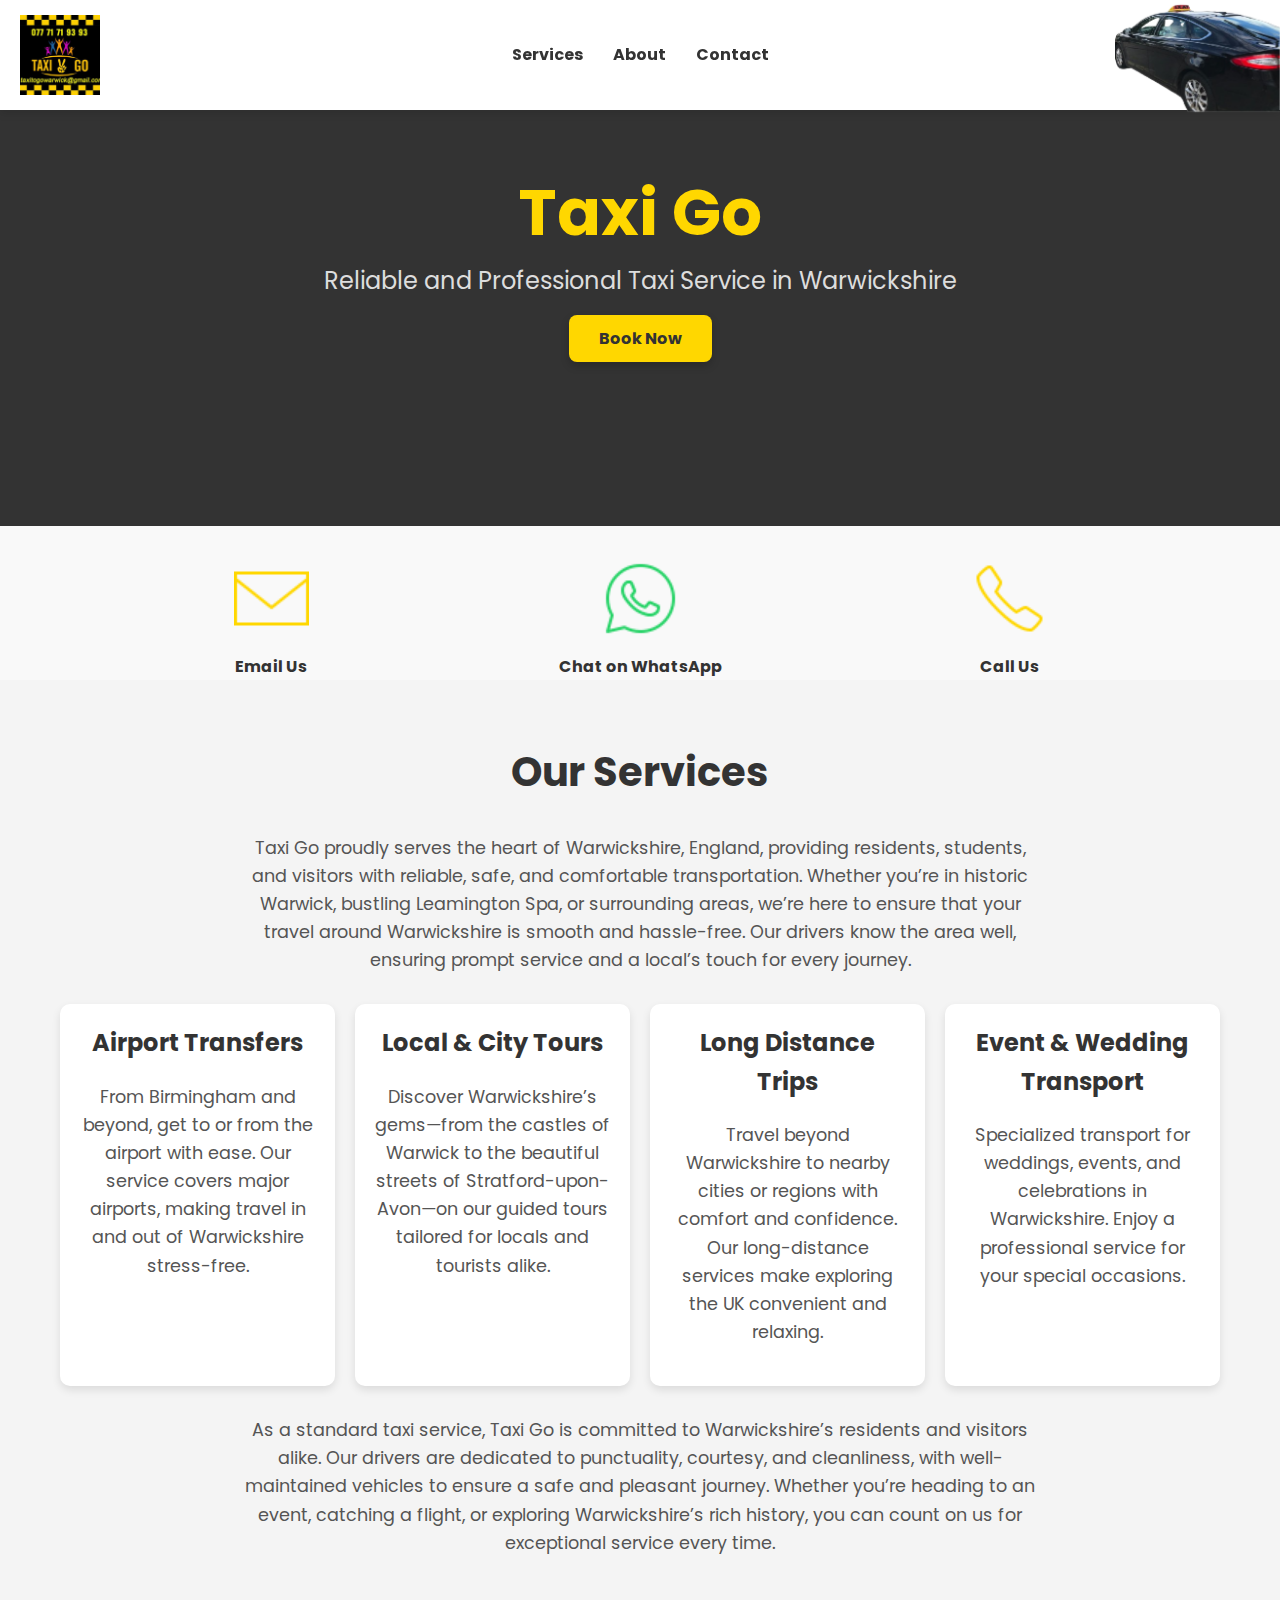
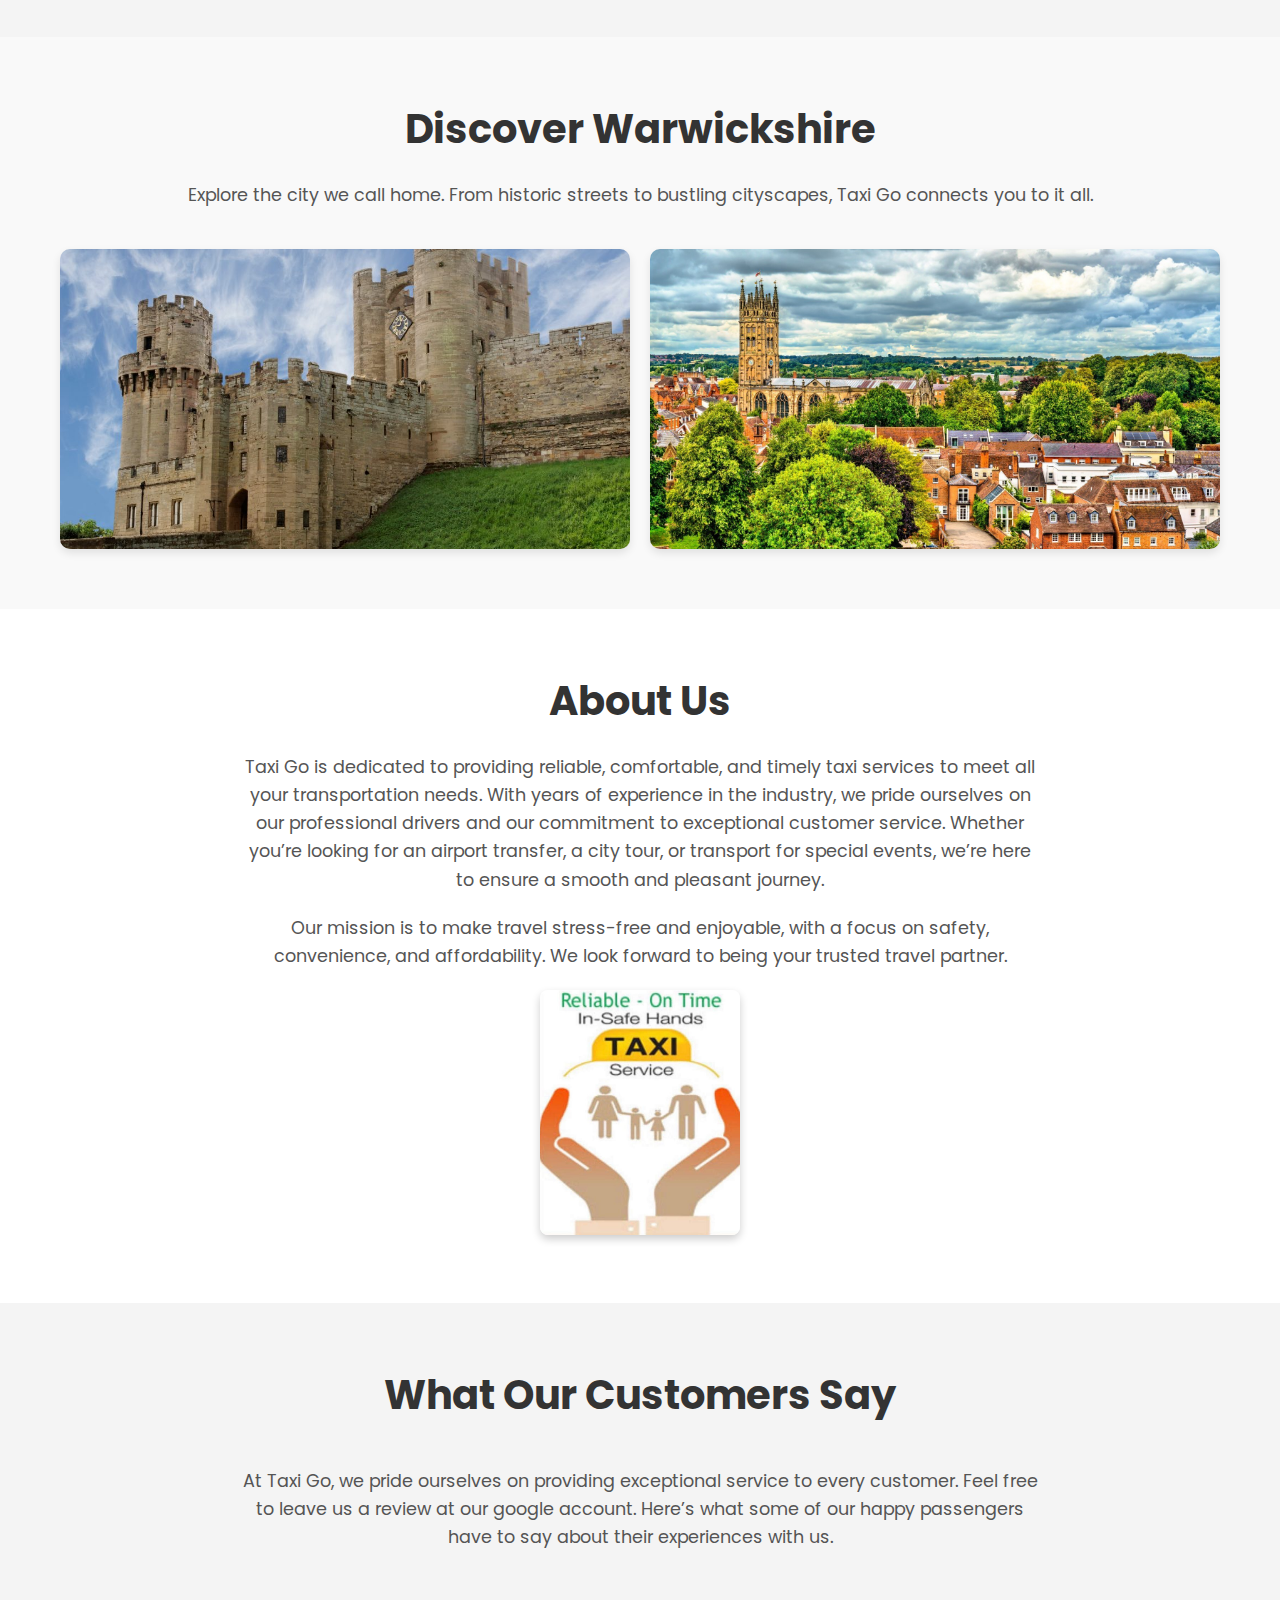
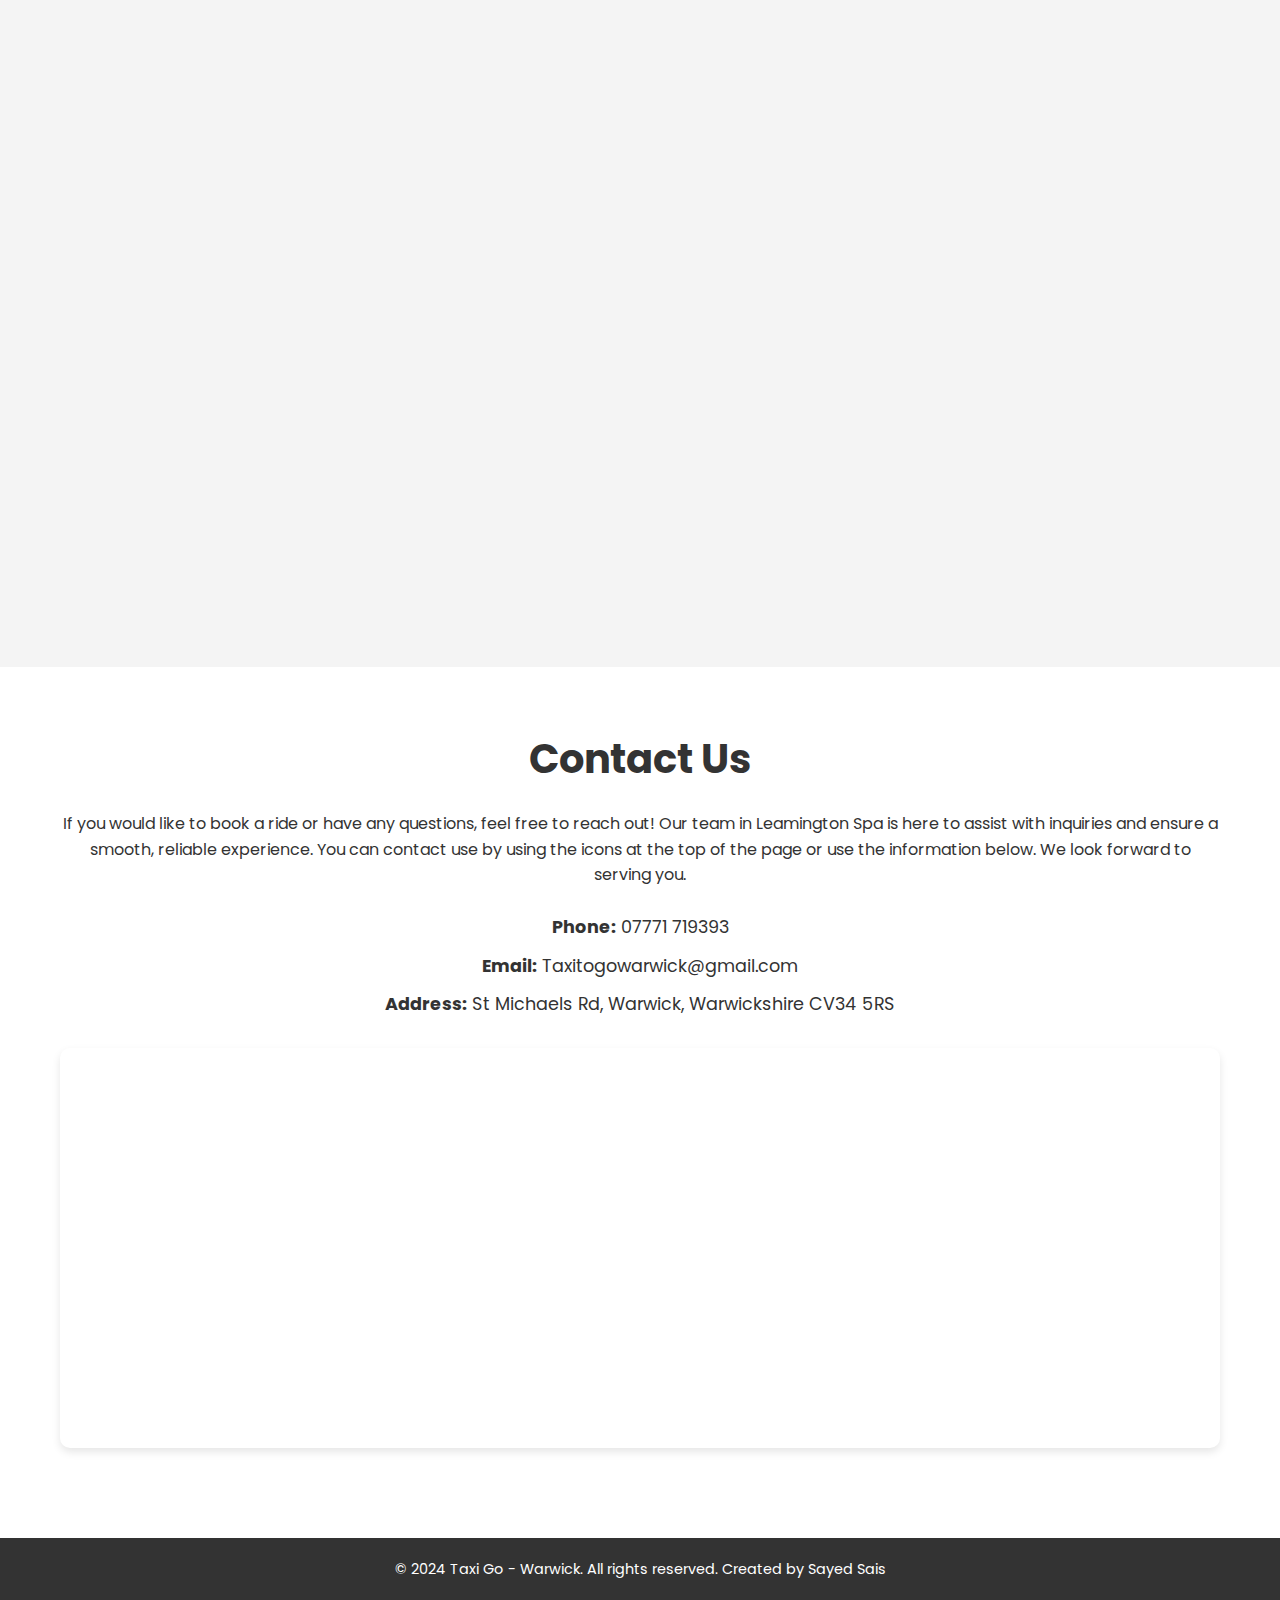
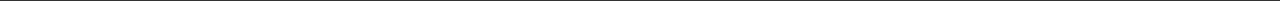
<file: index.html>
<!DOCTYPE html>
<html lang="en">
<head>
  <meta charset="UTF-8">
  <meta name="viewport" content="width=device-width, initial-scale=1.0">
  <meta name="description" content="Taxi Go offers reliable and professional taxi services in Warwick and Warwickshire. Book now for airport transfers, local tours, and long-distance trips.">
  <meta name="keywords" content="taxi service Warwick, airport transfers Warwick, Warwickshire taxi service, Warwick tours, long-distance taxis, affordable taxi Warwick, Warwick transport">
  <meta name="author" content="Taxi Go - Warwick">

  <meta name="geo.region" content="GB-ENG">
  <meta name="geo.placename" content="Warwick, Warwickshire">
  <meta name="geo.position" content="52.2832;-1.5849">
  <meta name="ICBM" content="52.2832, -1.5849">

  
  
  <title>Taxi Go - Warwick</title>
  <link rel="stylesheet" href="styles/styles.css">
  <link href="https://fonts.googleapis.com/css2?family=Poppins:wght@300;400;600&display=swap" rel="stylesheet">
</head>
<body>

  <!-- Navigation Bar -->
  <div class="navbar">
    <div class="logo">
        <img src="images/logo.png" alt="logo">
    </div>
    <div class="menu">
        <a href="#services">Services</a>
        <a href="#about">About</a>
        <a href="#contact">Contact</a>
    </div>
    <div class="right-image">
        <img src="images/car.png" alt="Right Side Image">
    </div>
</div>


  <section id="main-title" class="main-title-section">
    <div class="container">
        <h1 class="main-title">Taxi Go</h1>
        <p class="subtitle">Reliable and Professional Taxi Service in Warwickshire</p>
        <br>
        <a href="#contact" class="button">Book Now</a>
    </div>
</section>

<div class="contact-options">
    <a href="mailto:Taxitogowarwick@gmail.com">
        <img src="images/icons8-email-50.png" alt="Email Us" class="contact-icon" loading="lazy">
        <p>Email Us</p>
    </a>
    <a href="https://wa.me/447771719393" target="_blank" class="whatsapp-link">
        <img src="images/icons8-whatsapp-50.png" alt="Chat on WhatsApp" class="contact-icon" loading="lazy">
        <p>Chat on WhatsApp</p>
    </a>
    <a href="tel:+447771719393">
        <img src="images/icons8-phone-50.png" alt="Call Us" class="contact-icon" loading="lazy">
        <p>Call Us</p>
    </a>
</div>

 <!-- Services Section -->
<section id="services" class="services-section">
    <div class="container">
        <h2>Our Services</h2>
        <p>Taxi Go proudly serves the heart of Warwickshire, England, providing residents, students, and visitors with reliable, safe, and comfortable transportation. Whether you’re in historic Warwick, bustling Leamington Spa, or surrounding areas, we’re here to ensure that your travel around Warwickshire is smooth and hassle-free. Our drivers know the area well, ensuring prompt service and a local’s touch for every journey.</p>
        
        <div class="services-list">
            <div class="service-item">
                <h3>Airport Transfers</h3>
                <p>From Birmingham and beyond, get to or from the airport with ease. Our service covers major airports, making travel in and out of Warwickshire stress-free.</p>
            </div>
            <div class="service-item">
                <h3>Local & City Tours</h3>
                <p>Discover Warwickshire’s gems—from the castles of Warwick to the beautiful streets of Stratford-upon-Avon—on our guided tours tailored for locals and tourists alike.</p>
            </div>
            <div class="service-item">
                <h3>Long Distance Trips</h3>
                <p>Travel beyond Warwickshire to nearby cities or regions with comfort and confidence. Our long-distance services make exploring the UK convenient and relaxing.</p>
            </div>
            <div class="service-item">
                <h3>Event & Wedding Transport</h3>
                <p>Specialized transport for weddings, events, and celebrations in Warwickshire. Enjoy a professional service for your special occasions.</p>
            </div>
        </div>

        <!-- Additional Information After Services Boxes -->
        <p>As a standard taxi service, Taxi Go is committed to Warwickshire’s residents and visitors alike. Our drivers are dedicated to punctuality, courtesy, and cleanliness, with well-maintained vehicles to ensure a safe and pleasant journey. Whether you’re heading to an event, catching a flight, or exploring Warwickshire’s rich history, you can count on us for exceptional service every time.</p>
    </div>
</section>

<section id="gallery" class="gallery-section">
  <div class="container">
      <h2>Discover Warwickshire</h2>
      <p>Explore the city we call home. From historic streets to bustling cityscapes, Taxi Go connects you to it all.</p>
      <div class="gallery-grid">
          <img src="images/1.jpg" alt="Leamington Spa City View">
          <img src="images/2.jpeg" alt="Tavistock Street">
      </div>
  </div>
</section>

  <!-- About Us Section -->
<section id="about" class="about-section">
    <div class="container">
      <h2>About Us</h2>
      <p>Taxi Go is dedicated to providing reliable, comfortable, and timely taxi services to meet all your transportation needs. 
      With years of experience in the industry, we pride ourselves on our professional drivers and our commitment to exceptional 
      customer service. Whether you’re looking for an airport transfer, a city tour, or transport for special events, we’re here 
      to ensure a smooth and pleasant journey.</p>
      
      <p>Our mission is to make travel stress-free and enjoyable, with a focus on safety, convenience, and affordability. We look 
      forward to being your trusted travel partner.</p>
      
      <!-- Image Display Area -->
      <div class="about-image">
        <img src="images/about.png" alt="Reliable - On Time - In Safe Hands" />
      </div>
    </div>
  </section>

  
  <section id="reviews" class="reviews-section">
    <div class="container">
        <h2>What Our Customers Say</h2>
        <p class="reviews-intro">
          At Taxi Go, we pride ourselves on providing exceptional service to every customer. Feel free to leave us a review at our google account. Here’s what some of our happy passengers have to say about their experiences with us.
      </p>
        <div class="reviews-list">
            <div class="review-item">
                <p>"The vehicle was spotless, comfortable, and clearly well-maintained, making for a smooth and enjoyable ride. What truly stood out was the driver’s impressive knowledge of the area—they navigated traffic efficiently while sharing fascinating insights about the city, turning the journey into an engaging and informative experience.

                  The fare was exactly as quoted, with no hidden fees or surprises, which added to the hassle-free experience. Overall, this taxi company exceeded all expectations. I highly recommend their reliable service and will definitely be using them again in the future!"</p>
                <div class="star-rating">
                    <span>⭐</span><span>⭐</span><span>⭐</span><span>⭐</span><span>⭐</span>
                </div>
                <h3>- Harjeet Sahota</h3>
            </div>
            <div class="review-item">
                <p>"I’ve been using this taxi firm from Leamington Spa for a long time, and they’ve always provided great service. They’re doing a fantastic job—well done, guys! Keep up the excellent work!"</p>
                <div class="star-rating">
                    <span>⭐</span><span>⭐</span><span>⭐</span><span>⭐</span><span>⭐</span>
                </div>
                <h3>- Murat Dundar</h3>
            </div>
            <div class="review-item">
                <p>"Just been dropped off at Heathrow this evening without a hitch. First time using this firm, but good communication via WhatsApp beforehand gave me reassurance that the booking was confirmed. Courteous and safe driver. Will use them again!"</p>
                <div class="star-rating">
                    <span>⭐</span><span>⭐</span><span>⭐</span><span>⭐</span><span>⭐</span>
                </div>
                <h3>- Anita Fox</h3>
            </div>
        </div>
    </div>
</section>

 

<section id="contact" class="contact-section">
  <div class="container">
      <h2>Contact Us</h2>
      <p>If you would like to book a ride or have any questions, feel free to reach out! Our team in Leamington Spa is here to assist with inquiries and ensure a smooth, reliable experience. You can contact use by using the icons at the top of the page or use the information below. We look forward to serving you.</p>
      <div class="contact-details">
        <br>
          <p><strong>Phone:</strong> 07771 719393</p>
          <p><strong>Email:</strong> Taxitogowarwick@gmail.com</p>
          <p><strong>Address:</strong> St Michaels Rd, Warwick, Warwickshire CV34 5RS</p>
        </div>
        <div id="map" class="google-map">
            <iframe
            src="https://www.google.com/maps/embed?pb=!1m18!1m12!1m3!1d3159.1241571814375!2d-1.5929245!3d52.2830655!2m3!1f0!2f0!3f0!3m2!1i1024!2i768!4f13.1!3m3!1m2!1s0x487743ac12345abc%3A0x6789abcd1234efgh!2sSt%20Michaels%20Rd%2C%20Warwick%20CV34%205RS%2C%20UK!5e0!3m2!1sen!2suk!4v1690543267"
                width="100%"
                height="400"
                style="border:0;"
                allowfullscreen=""
                loading="lazy">
            </iframe>
        </div>
              </a>
          </p>
      </div>
  </div>
</section>

  <!-- Footer Section -->
  <footer class="footer-section">
    <div class="container">
      <p>&copy; 2024 Taxi Go - Warwick. All rights reserved. <span class="footer-author">Created by <a href="https://www.linkedin.com/in/sayed-sais-0a8117298/" class="footer-author-link">Sayed Sais</a></span></p>
    </div>
  </footer>

  <script src="scripts/script.js"></script>
</body>
</html>
</file>
<file: styles/styles.css>
/* Global Styles */
* {
  margin: 0;
  padding: 0;
  box-sizing: border-box;
}

body {
  font-family: 'Poppins', sans-serif;
  line-height: 1.6;
  background: #f9f9f9;
  color: #333;
}

.container {
  max-width: 1200px;
  margin: 0 auto;
  padding: 0 20px;
}

/* Smooth Scrolling */
html {
  scroll-behavior: smooth;
}

/* Navbar */
.navbar {
  display: flex;
  align-items: center;
  justify-content: space-between; /* Space out logo, menu, and image */
  padding: 20px;
  background-color: white;
  position: fixed;
  width: 100%;
  top: 0;
  left: 0;
  box-shadow: 0 4px 8px rgba(0, 0, 0, 0.1);
  z-index: 1000;
  height: 110px; /* Adjusted height */
}

.logo {
  position: absolute;
  top: 15px;
  left: 20px; /* Position logo in the top-left corner */
}

.logo img {
  width: 80px; /* Adjust logo size */
}

.menu {
  display: flex;
  align-items: center; /* Vertically center menu links */
  flex: 1; /* Push the right image to the far right */
  justify-content: center; /* Center the menu */
}

.menu a {
  color: #333;
  text-decoration: none;
  font-weight: bold;
  margin: 0 15px;
}

.menu a:hover {
  color: #ffd700; /* Optional hover effect */
}

.right-image {
  position: absolute;
  top: -139px;
  right: 0px; /* Position image in the top-right corner */
}

.right-image img {
  width: 165px; /* Adjust the size of the image */
  height: auto;
}

/* Hero Section */
.hero {
  background-image: url("../images/Cars.png");
  background-size: cover;
  background-attachment: fixed;
  background-position: center;
  height: 100vh;
  display: flex;
  align-items: center;
  color: white;
  padding-left: 10%;
}

.hero-content {
  max-width: 600px;
  display: flex;
  flex-direction: column;
  align-items: flex-start;
  text-align: left; /* Ensure text aligns to the left */
  margin-left: 10%; /* Adjust as needed to keep content centered */
}

.hero-title {
  font-size: 3rem;
  line-height: 1.2; /* Adjust line height for readability */
  margin-bottom: 10px;
  margin-left: -20%;
}

.hero-subtitle {
  font-size: 1.2rem;
  line-height: 1.5; /* Adds spacing between lines in subtitle */
  max-width: 70%; /* Ensures text wraps within max-width of container */
  margin-bottom: 20px;
  margin-left: -30%;
  text-align: left;
}

.hero h1 {
  font-size: 3rem;
  margin-bottom: 10px;
}

.hero p {
  font-size: 1.2rem;
  margin-bottom: 20px;
}

.button {
  background-color: #ffd700;
  padding: 12px 30px; /* Larger padding for a more prominent button */
  color: #333;
  text-decoration: none;
  border-radius: 8px; /* Rounded corners */
  transition: background-color 0.3s ease, transform 0.3s ease; /* Smooth transition for color and scale */
  box-shadow: 0px 4px 8px rgba(0, 0, 0, 0.2); /* Subtle shadow for depth */
  font-weight: bold;
  margin-top: 0px; /* Adds space between text and button */
  margin-left: 0px; /* Align button slightly to the right within the content */  
}

.button:hover {
  background-color: #333;
  color: #fff;
  transform: scale(1.05); /* Slight scale effect on hover */
  box-shadow: 0px 6px 12px rgba(0, 0, 0, 0.3); /* Deepens shadow on hover */
}

/* Services Section */
.services-section {
  background-color: #f4f4f4;
  padding: 60px 20px;
  text-align: center;
}

.services-section h2 {
  font-size: 2.5rem;
  margin-bottom: 30px;
  color: #333;
}

.services-list {
  display: grid;
  grid-template-columns: repeat(auto-fit, minmax(220px, 1fr));
  gap: 20px;
}

.service-item {
  background-color: #fff;
  padding: 20px;
  border-radius: 10px;
  box-shadow: 0px 4px 8px rgba(0, 0, 0, 0.1);
  transition: transform 0.3s ease;
}

/* Service Item Hover Effect */
.service-item:hover {
  transform: translateY(-5px);
}

.service-item h3 {
  font-size: 1.5rem;
  margin-bottom: 10px;
  color: #333;
}

.service-item p {
  color: #555;
}


/* General Paragraph Styling for Services Section */
.services-section p {
  font-size: 1.1rem;
  line-height: 1.6;
  color: #555;
  max-width: 800px;
  margin: 20px auto; /* Centers the paragraph and adds vertical spacing */
  text-align: center;
}

/* Additional Spacing Above and Below Services List */
.services-list {
  margin-top: 30px; /* Adds space above the service boxes */
  margin-bottom: 30px; /* Adds space below the service boxes */
}



/* About Us Section */
.about-section {
  background-color: #fff;
  padding: 60px 20px;
  text-align: center;
  color: #333;
}

.about-section h2 {
  font-size: 2.5rem;
  margin-bottom: 20px;
  color: #333;
}

.about-section p {
  font-size: 1.1rem;
  line-height: 1.6;
  max-width: 800px;
  margin: 0 auto 20px auto;
  color: #555;
}

/* Image Styling */
.about-image {
  margin-top: 0; /* Remove top margin */
  margin-bottom: 0; /* Remove bottom margin */
  text-align: center; /* Center the image in the container */
}

.about-image img {
  width: 100%;
  
  max-width: 200px; /* Limits the image width */
  height: auto;
  border-radius: 8px;
  box-shadow: 0px 4px 8px rgba(0, 0, 0, 0.2);
  margin: 0 auto; /* Center the image */
}


/* Contact Section */
.contact-section {
  background-color: #fff;
  padding: 60px 20px;
  text-align: center;
}

.contact-section h2 {
  font-size: 2.5rem;
  margin-bottom: 20px;
}

.contact-details p {
  margin-bottom: 10px;
  font-size: 1.1rem;
}

.contact-options {
  display: flex;
  justify-content: center;
  gap: 250px;
  margin-top: 35px;
}

.contact-options a {
  text-decoration: none;
  color: #333;
  text-align: center;
  font-weight: bold;
}

.contact-icon {
  border-radius: 5%; /* Makes the background circular */
  width: 75px;
  margin-bottom: 10px;
}

.contact-options a:hover {
  color: #ffd700;
}

/* Footer */
.footer-section {
  background: #333;
  color: #fff;
  text-align: center;
  padding: 20px 0;
  font-size: 0.9rem;
}

.footer-section p {
  margin: 0;
}

.footer-author-link {
  color: #ffffff;
  text-decoration: none;
}

.footer-author-link:hover {
  color: #ffd700;
}
/* Reviews Section */
.reviews-section {
background-color: #f4f4f4;
padding: 60px 20px;
text-align: center;
}

.reviews-section h2 {
font-size: 2.5rem;
margin-bottom: 40px;
color: #333;
}

.reviews-list {
display: grid;
grid-template-columns: repeat(auto-fit, minmax(300px, 1fr));
gap: 20px;
}

/* Review Items with Fade-In Animation */
@keyframes fadeIn {
from {
    opacity: 0;
    transform: translateY(20px);
}
to {
    opacity: 1;
    transform: translateY(0);
}
}

.review-item {
background-color: #fff;
padding: 20px;
border-radius: 10px;
box-shadow: 0px 4px 8px rgba(0, 0, 0, 0.1);
text-align: center;
animation: fadeIn 1s ease-in-out;
opacity: 0;
animation-fill-mode: forwards;
}

.reviews-list .review-item:nth-child(1) {
animation-delay: 0.2s;
}

.reviews-list .review-item:nth-child(2) {
animation-delay: 0.4s;
}

.reviews-list .review-item:nth-child(3) {
animation-delay: 0.6s;
}

.review-item:hover {
transform: translateY(-5px);
box-shadow: 0px 6px 12px rgba(0, 0, 0, 0.2);
}

.review-item p {
font-size: 1.1rem;
color: #555;
margin-bottom: 15px;
font-style: italic;
}

.star-rating {
color: #ffd700;
font-size: 1.5rem;
margin-bottom: 10px;
}

.review-item h3 {
font-size: 1rem;
color: #333;
font-weight: bold;
margin: 0;
}

.google-map {
margin: 30px 0;
width: 100%;
height: 400px;
border-radius: 10px;
overflow: hidden;
box-shadow: 0px 4px 8px rgba(0, 0, 0, 0.1);
}

.reviews-intro {
font-size: 1.1rem;
  line-height: 1.6;
  max-width: 800px;
  margin: 0 auto 20px auto;
  color: #555;
}

/* Main Title Section */
.main-title-section {
  background-color: #333; /* Background color for contrast */
  color: #fff; /* White text for contrast */
  text-align: center;
  padding: 175px 20px; /* Padding for spacing */
}

.main-title {
  font-size: 4rem; /* Large font size for emphasis */
  font-weight: bold;
  margin: 0;
  line-height: 1.2;
  color: #ffd700; /* Golden color for branding */
}

.subtitle {
  font-size: 1.5rem;
  margin-top: 10px;
  color: #ddd; /* Slightly muted white for subtitle */
}

.gallery-section {
  text-align: center;
  padding: 60px 20px;
  background-color: #f9f9f9;
}

.gallery-section h2 {
  font-size: 2.5rem;
  color: #333;
  margin-bottom: 20px;
}

.gallery-section p {
  font-size: 1.1rem;
  color: #555;
  margin-bottom: 40px;
}

.gallery-grid {
  display: grid;
  grid-template-columns: repeat(2, 1fr); /* Creates a 2x2 grid */
  gap: 20px; /* Space between grid items */
  justify-content: center;
}

.gallery-grid img {
  width: 100%;
  height: 300px;
  object-fit: cover;
  border-radius: 10px;
  box-shadow: 0px 4px 8px rgba(0, 0, 0, 0.1);
  transition: transform 0.3s ease, box-shadow 0.3s ease;
  image-rendering: auto; /* Ensures optimal browser rendering */
}


.gallery-grid img:hover {
  transform: scale(1.025);
  box-shadow: 0px 6px 12px rgba(0, 0, 0, 0.2);
}


/* Responsive Adjustments for Smaller Screens */
@media (max-width: 768px) {
  .gallery-grid {
      grid-template-columns: 1fr; /* Single column on small screens */
  }
  .gallery-grid img {
      height: 250px; /* Adjust height for smaller devices */
  }
}


.footer-gallery {
  display: flex;
  justify-content: center;
  gap: 10px;
  margin-bottom: 10px;
}

.footer-gallery img {
  width: 80px;
  height: 80px;
  border-radius: 5px;
  object-fit: cover;
  box-shadow: 0px 2px 6px rgba(0, 0, 0, 0.1);
}

.whatsapp-link:hover {
  color: #25D366; /* WhatsApp green for the text */
}
.whatsapp-link p {
  color: #333; /* Default color */
  transition: color 0.3s ease; /* Smooth transition */
}

/* Change text color for WhatsApp text on hover */
.whatsapp-link:hover p {
  color: #25D366; /* WhatsApp green for text */
}
</file>
